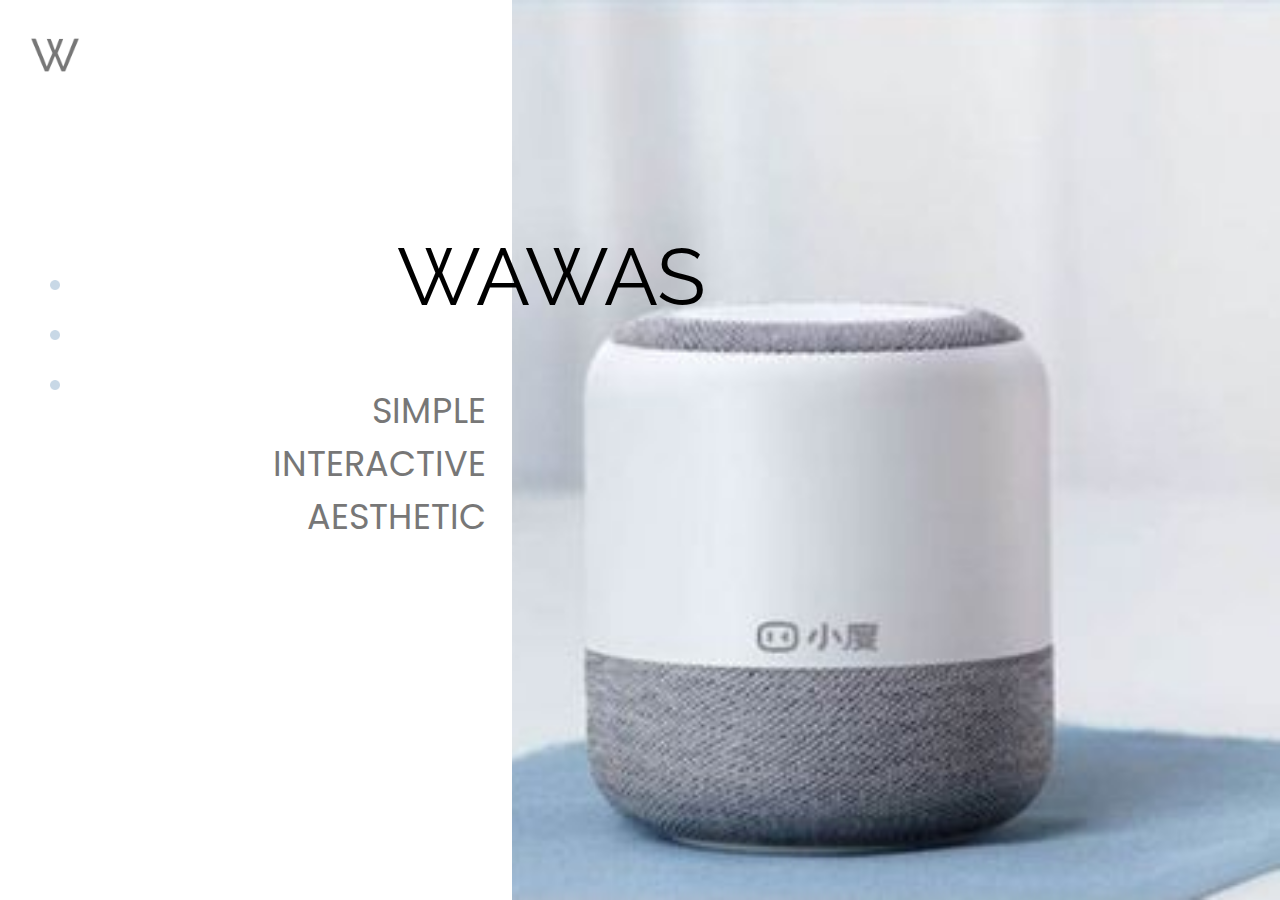
<file: index.html>
<!DOCTYPE html>
<html>

<head>
	<link rel='icon' href="images/ikon navbar/logo.png" type="image/x-icon">
	<title>WAWAS</title>
	<meta charset="utf-8">
	<meta name="viewport" content="width=device-width, initial-scale=1">
	<link rel="stylesheet" type="text/css" media="screen" href="css/welcome.css">
	<link rel="stylesheet" type="text/css" media="screen" href="css/products.css">
	<link rel="stylesheet" type="text/css" media="screen" href="css/contact.css">
	<link rel="stylesheet" type="text/css" media="screen" href="css/about.css">
	<link href="https://fonts.googleapis.com/css?family=Raleway&display=swap" rel="stylesheet">
	<link href="https://fonts.googleapis.com/css?family=Poppins&display=swap" rel="stylesheet">
</head>

<body>

	<!------------------------------- sidebar and title page ------------------------------->
	<div class="row" id="page">
		<!------------------------------- sidebar ------------------------------->
		<div class="sidebar" id="onscroll">
			<a class="box" href="">
				<div class="img-logo"><img src="images/ikon navbar/logo.png" alt="home"></div>
			</a>
			<a class="box"
				onclick="document.getElementById('mainblog').innerHTML=document.getElementById('about').innerHTML">
				<div class="img-box"><img src="images/ikon navbar/bullet.png" alt="contact" style="float: left;">
					<div class="t">ABOUT</div>
				</div>
			</a>
			<a class="box"
				onclick="document.getElementById('mainblog').innerHTML=document.getElementById('products').innerHTML">
				<div class="img-box"><img src="images/ikon navbar/bullet.png" alt="products" style="float: left;">
					<div class="t">PRODUCTS</div>
				</div>
			</a>
			<a class="box"
				onclick="document.getElementById('mainblog').innerHTML=document.getElementById('contact').innerHTML">
				<div class="img-box"><img src="images/ikon navbar/bullet.png" alt="contact" style="float: left;">
					<div class="t">WISHLIST</div>
				</div>
			</a>
		</div>
		<div class="main">
			<div id="mainblog">
				<div id="open-page">
					<div id="bar">
						<div class="main-content">
							<div class="main-title">
								WAWAS
							</div>
						</div>
						<div class="main-desc">
							SIMPLE</br>
							INTERACTIVE</br>
							AESTHETIC
						</div>
					</div>
				</div>
			</div>

			<!------------------------------- about page ------------------------------->
			<div id="about" style="display: none;">
				<div id="bar">
					<div class="about-content" id="about-content-1">
						<div class="about-desc">
							WAWAS adalah lorem ipsum
							dolor sit amet. Lorem ipsum
							sit dolor amet. Ipsum dolor
							amet sit lorem.
						</div>
					</div>
					<div class="about-title">
						ABOUT
					</div>
					<div class="about-link">
						<div class="sosmed">
							<img src="images/contak/ig.png">
						</div>
						<div class="sosmed">
							<img src="images/contak/fb.png">
						</div>
						<div class="sosmed">
							<img src="images/contak/email.png">
						</div>
					</div>
				</div>
			</div>
		</div>
	</div>
	</div>

	<!------------------------------- products page ------------------------------->
	<div id="products" style="display: none;">
		<div id="bar">
			<div class="pr-content" id="about-content-2">
				<div class="pr-product-a">
					<img src="images/products/tipe-a.png" class="pr-img-sm">
				</div>
				<div class="pr-desc-a">
					WAWAS adalah lorem ipsum
					dolor sit amet. Lorem ipsum
					sit dolor amet. Ipsum dolor
					amet sit lorem.
				</div>
				<div class="pr-product-b">
					<img src="images/products/tipe-b.png" class="pr-img-lg">
				</div>
				<div class="pr-desc-b">
					INI PRODUK lorem ipsum
					dolor sit amet. Lorem ipsum
					sit dolor amet. Ipsum dolor
					amet sit lorem.
				</div>
				<div class="pr-product-c">
					<img src="images/products/tipe-c.png" class="pr-img-sm">
				</div>
				<div class="pr-desc-c">
					PRODUK LAINNYA LAGI lorem ipsum
					dolor sit amet. Lorem ipsum
					sit dolor amet. Ipsum dolor
					amet sit lorem.
				</div>
				<div class="pr-product-d">
					<img src="images/products/tipe-d.png" class="pr-img-lg">
				</div>
				<div class="pr-desc-d">
					LAGI LAGI LAIN LAGI lorem ipsum
					dolor sit amet. Lorem ipsum
					sit dolor amet. Ipsum dolor
					amet sit lorem.
				</div>
			</div>
			<div class="pr-title">
				WAWAS</br>PLATFORM
			</div>
		</div>

		<!------------------------------- contact page ------------------------------->
		<div id="contact" style="display: none;">
			<div id="bar">
				<div class="wl-content" id="about-content-3">
					c
				</div>
			</div>
		</div>
	</div>
</body>

</html>
</file>
<file: css/welcome.css>
/** GLOBAL **/
*,
*::after,
*::before {
  box-sizing: border-box;
}

html,
body {
  height: 100%;
  margin: 0;
  padding: 0;
}

body {
  font-family: "Poppins", sans-serif;
  color: #000000;
  background-color: #ffffff;
}

.row {
  content: "";
  display: table;
  clear: both;
  width: 100%;
  margin: 0;
}

.main-content {
  width: 60%;
  height: 100vh;
  float: right;
  background-image: url("/images/welcome/img-1.jpg");
  background-repeat: no-repeat;
  background-size: cover;
  background-position: right;
}

.main-title {
  font-style: bold;
  font-family: "Raleway", sans-serif;
  font-size: 80px;
  margin: 30% 0;
  margin-left: -15%;
}

.main-desc {
  width: 20%;
  margin-top: 30%;
  margin-right: 2%;
  float: right;
  text-align: right;
  color: #777777;
  font-size: 35px;
  font-family: "Poppins", sans-serif;
}

#bar {
  text-align: left;
  height: 100%;
  overflow: hidden;
  position: inherit;
}

#open-page {
  text-align: left;
  overflow: auto;
}

/************************* Animation bounceIn and fadeIn on welcome page main *************************/
.bounceIn {
  opacity: 0;
  animation-name: bounceIn;
  animation-duration: 450ms;
  animation-timing-function: linear;
  animation-fill-mode: forwards;
}

.fadeIn {
  animation-delay: 0.5s;
}

@keyframes bounceIn {
  0% {
    opacity: 0;
    transform: scale(0.3) translate3d(0, 0, 0);
  }

  50% {
    opacity: 0.9;
    transform: scale(1.1);
  }

  80% {
    opacity: 1;
    transform: scale(0.89);
  }

  100% {
    opacity: 1;
    transform: scale(1) translate3d(0, 0, 0);
  }
}

/************************* sidebar *************************/
.sidebar {
  float: left;
  height: 100%;
  width: auto;
  opacity: 0.7;
  position: fixed;
  overflow-x: hidden;
}

.sidebar:hover {
  opacity: 1;
  -webkit-transition-property: opacity;
  /* Safari */
  -webkit-transition-duration: 0.5s;
  /* Safari */
  transition-property: opacity;
  transition-duration: 0.5s;
}

.img-logo {
  margin: 30px;
  margin-bottom: 200px;
  position: relative;
  width: 50px;
  height: 50px;
}

.img-logo img {
  display: block;
  width: 50px;
  height: 50px;
  float: left;
}

.img-box {
  margin: 25px 50px;
  -webkit-transition: opacity 0.7s linear;
  -webkit-transition: all 0.7s ease-in-out;
  -moz-transition: all 0.7s ease-in-out;
  -o-transition: all 0.7s ease-in-out;
  position: relative;
  width: 10px;
  height: 25px;
  overflow: hidden;
  z-index: 999;
}

.img-box:hover {
  width: 100%;
}

.img-box img {
  display: block;
  width: 10px;
  height: 10px;
  margin-right: 5px;
  float: left;
}

.t {
  overflow: hidden;
  font-size: 12px;
}

/************************* title page *************************/
.title-page h1 {
  padding-right: 10px;
  text-align: center;
  color: #e6b31e;
  margin: 4px;
}

/************************* animation bounce on welcome page *************************/
@-webkit-keyframes bounce {
  0% {
    transform: translate(0px, 0px);
  }

  30% {
    transform: translate(0px, 10px);
  }

  75% {
    transform: translate(0px, -25px);
  }

  100% {
    transform: translate(0px, 0px);
  }
}

.bounce {
  text-align: center;
  margin: 0 auto;
  -webkit-animation: bounce 0.75s infinite;
}

.down {
  cursor: pointer;
  border: solid #e6b31e;
  border-width: 0 10px 10px 0;
  display: inline-block;
  padding: 30px;
  transform: rotate(45deg);
  -webkit-transform: rotate(45deg);
}

/************************* on.scroll event *************************/
.hidden {
  visibility: hidden;
}

.slideUp {
  animation-name: slideUp;
  -webkit-animation-name: slideUp;
  animation-duration: 1s;
  -webkit-animation-duration: 1s;
  visibility: visible;
}

@keyframes slideUp {
  0% {
    opacity: 0;
    -webkit-transform: translateY(70%);
  }

  100% {
    opacity: 1;
    -webkit-transform: translateY(0%);
  }
}

@-webkit-keyframes slideUp {
  0% {
    opacity: 0;
    -webkit-transform: translateY(70%);
  }

  100% {
    opacity: 1;
    -webkit-transform: translateY(0%);
  }
}

.slideRight {
  left: -600px;
  animation: slide 0.5s forwards;
  animation-name: slideRight;
  -webkit-animation-name: slideRight;
  animation-duration: 1s;
  -webkit-animation-duration: 1s;
  visibility: visible;
}

@-webkit-keyframes slideRight {
  100% {
    left: 0;
  }
}

@keyframes slideRight {
  100% {
    left: 0;
  }
}

.mainTitle {
  position: absolute;
  padding-top: 4%;
  padding-left: 35%;
  font-family: "Poiret One", cursive;
  font-size: 50px;
}
</file>
<file: css/products.css>
.pr-content {
  width: 60%;
  height: 100vh;
  float: right;
  text-align: center;
  position: static;
}

.pr-content:hover+.pr-title {
  display: none;
}

.pr-product-a {
  width: 50%;
  height: 50%;
  float: left;
  border: 1px solid #c8d8e6ff;
  position: relative;
}

.pr-product-a:hover {
  background-color: #c8d8e6ff;
}

.pr-product-b {
  width: 50%;
  height: 50%;
  float: left;
  border: 1px solid #c8d8e6ff;
  position: relative;
}

.pr-product-b:hover {
  background-color: #c8d8e6ff;
}

.pr-product-c {
  width: 50%;
  height: 50%;
  float: left;
  border: 1px solid #c8d8e6ff;
  position: relative;
}

.pr-product-c:hover {
  background-color: #c8d8e6ff;
}

.pr-product-d {
  width: 50%;
  height: 50%;
  float: left;
  border: 1px solid #c8d8e6ff;
  position: relative;
}

.pr-product-d:hover {
  background-color: #c8d8e6ff;
}

.pr-title {
  color: #777777;
  font-style: bold;
  font-family: 'Raleway', sans-serif;
  font-size: 50px;
  left: 10%;
  top: 40%;
  text-align: left;
  position: absolute;
  display: block;
}

.pr-desc-a {
  width: 20%;
  float: right;
  text-align: center;
  color: #777777;
  font-family: 'Poppins', sans-serif;
  font-size: 20px;
  top: 40%;
  left: 10%;
  display: none;
}

.pr-product-a:hover+.pr-desc-a {
  display: block;
  position: absolute;
}

.pr-desc-b {
  width: 20%;
  float: right;
  text-align: center;
  color: #777777;
  font-family: 'Poppins', sans-serif;
  font-size: 20px;
  top: 40%;
  left: 10%;
  display: none;
}

.pr-product-b:hover+.pr-desc-b {
  display: block;
  position: absolute;
}

.pr-desc-c {
  width: 20%;
  float: right;
  text-align: center;
  color: #777777;
  font-family: 'Poppins', sans-serif;
  font-size: 20px;
  top: 40%;
  left: 10%;
  display: none;
}

.pr-product-c:hover+.pr-desc-c {
  display: block;
  position: absolute;
}

.pr-desc-d {
  width: 20%;
  float: right;
  text-align: center;
  color: #777777;
  font-family: 'Poppins', sans-serif;
  font-size: 20px;
  top: 40%;
  left: 10%;
  display: none;
}

.pr-product-d:hover+.pr-desc-d {
  display: block;
  position: absolute;
}

.pr-img-lg {
  display: block;
  margin: auto;
  margin-top: 10%;
}

.pr-img-sm {
  margin: auto;
  margin-top: 20%;
}
</file>
<file: css/contact.css>
.wl-content {
    text-align: center;
}
</file>
<file: css/about.css>
.about-content {
    width: 60%;
    height: 100vh;
    float: right;
    background-color: #c8d8e6ff;
    text-align: center;
}

.about-title {
    color: #777777;
    font-style: bold;
    font-family: 'Raleway', sans-serif;
    font-size: 80px;
    margin-left: -270px;
    margin-top: -30%;
    transform: rotate(270deg);
    text-align: left;
}

.about-desc {
    color: #777777;
    font-family: 'Poppins', sans-serif;
    font-size: 20px;
    text-align: center;
    width: 50%;
    margin: 30%;
}

.about-link {
    width: 35%;
    height: 600px;
    float: right;
    text-align: center;
    color: #777777;
    font-family: 'Poppins', sans-serif;
    font-size: 20px;
}

.sosmed {
    margin-top: 25%;
    opacity: 0.5;
}

.sosmed:hover {
    opacity: 1;
}

.subcontent {
    float: left;
    height: 50%;
    width: 20%;
}

.mainblog {
    background: #ffffff;
    color: #000;
    padding: 14px;
    width: 500px;
    border-radius: 10px;
    text-align: justify;
}

.abt-cnt {
    padding-top: 10px;
    padding-bottom: 10px;

}

._2 .content-flex {
    padding-top: 10px;
    padding-bottom: 10px;
    background-color: #ffef95;
    color: rgb(0, 0, 0);
}

.about-apa {
    padding-top: 10px;
    padding-bottom: 10px;
    background-color: #ffc895;
}

.about-tujuan {
    padding-top: 10px;
    padding-bottom: 10px;
}

.about-bagaimana {
    padding-top: 10px;
    padding-bottom: 10px;
    background-color: #fcf0ba;
}

.abt-title {
    width: 20%;
    float: left;
}

.abt-subcontent {
    width: 80%;
    float: left;
}
</file>
